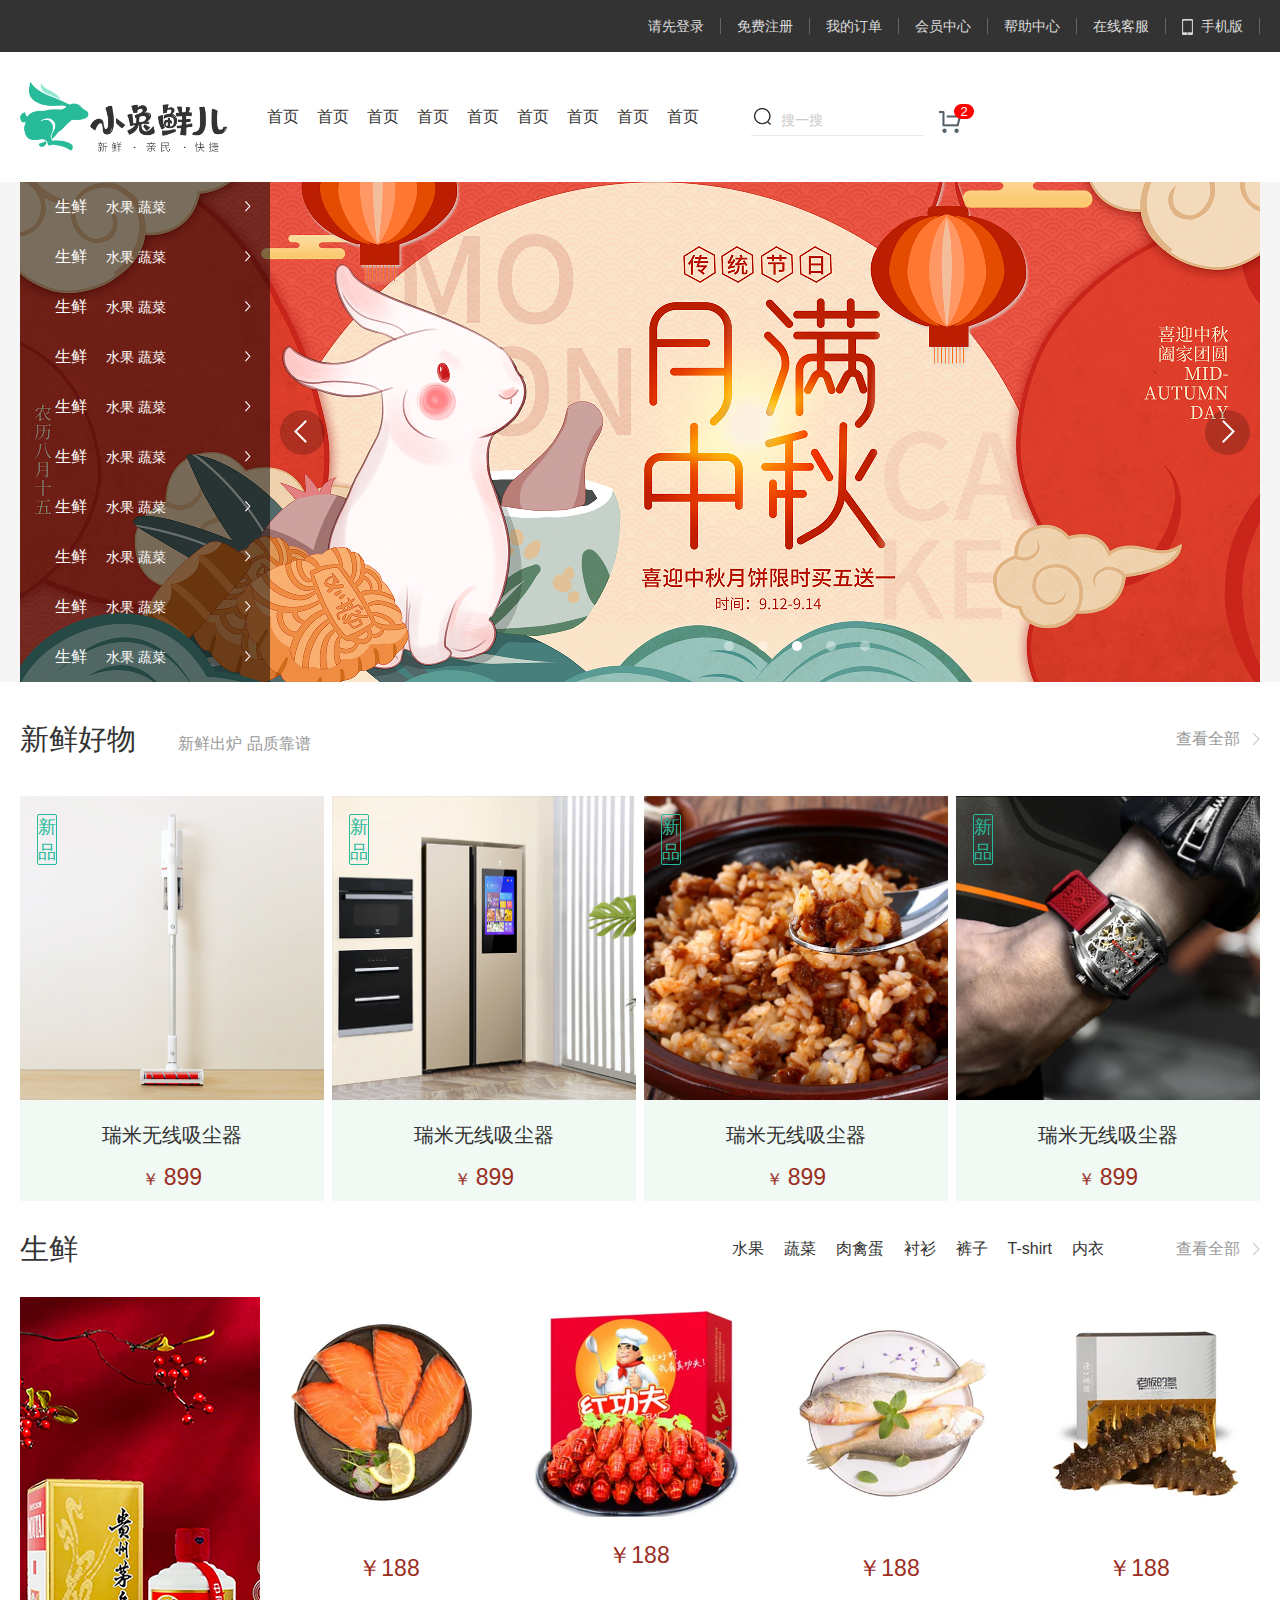
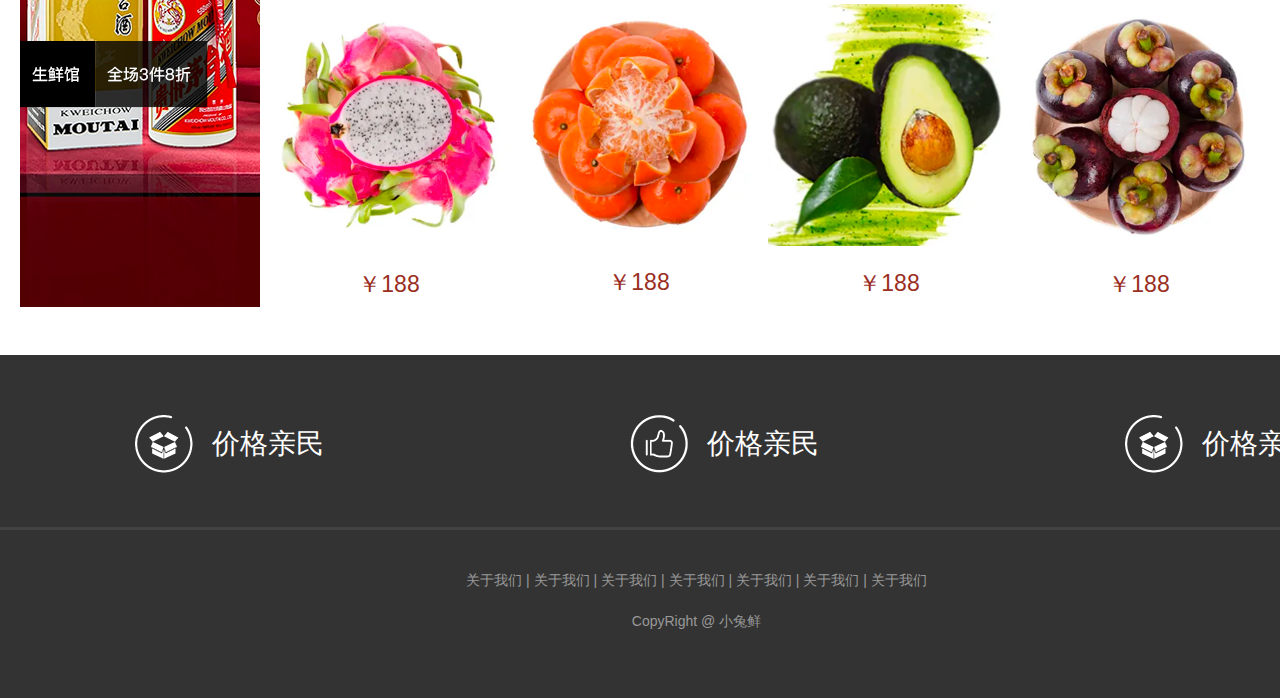
<file: index.html>
<!DOCTYPE html>
<html lang="en">
<head>
    <meta charset="UTF-8">
    <meta name="viewport" content="width=device-width, initial-scale=1.0,minimum-scale=1.0,maximum-scale=1.0,user-scalable=no,viewport-fit=cover">
    <meta name="description" content="小兔鲜官网，致力于打造全球最大的食品电商平台">
    <meta name="keywords" content="小兔鲜，食品，生鲜，服饰，家电，电商，购物">
    <title>小兔鲜-新鲜、惠民、快捷！</title>
    <link rel="stylesheet" href="./css/base.css">
    <link rel="stylesheet" href="./css/common.css">
    <link rel="stylesheet" href="./css/index.css">
    <link rel="shortcut icon" href="favicon.ico" type="image/x-icon">
</head>
<body>
    <!-- 快捷导航 -->
    <div class="shortcut">
        <div class="wrapper">
            <ul class="fr">
                <li><a href="#">请先登录</a></li>
                <li><a href="#">免费注册</a></li>
                <li><a href="#">我的订单</a></li>
                <li><a href="#">会员中心</a></li>
                <li><a href="#">帮助中心</a></li>
                <li><a href="#">在线客服</a></li>
                <li><a href="#"><span></span>手机版</a></li>
            </ul>
        </div>
    </div>

    <!-- 头部 -->
    <div class="header wrapper">
        <div class="logo">
            <h1><a href="#">小兔鲜</a></h1>
        </div>
        <div class="nav">
            <ul>
                <li><a href="#">首页</a></li>
                <li><a href="#">首页</a></li>
                <li><a href="#">首页</a></li>
                <li><a href="#">首页</a></li>
                <li><a href="#">首页</a></li>
                <li><a href="#">首页</a></li>
                <li><a href="#">首页</a></li>
                <li><a href="#">首页</a></li>
                <li><a href="#">首页</a></li>
            </ul>
        </div>
        <div class="search">
            <input type="text" placeholder="搜一搜">
            <!-- 放大镜 -->
            <span></span>
        </div>
        <div class="car">
            <span>2</span>
        </div>
    </div>

    <!-- banner -->
    <div class="banner">
        <div class="wrapper">
            <ul>
                <li><a href="#"><img src="./uploads/banner_1.png" alt=""></a></li>
            </ul>
            <!-- 侧导航 -->
            <div class="aside">
                <ul>
                    <li><a href="#">生鲜 <span>水果 蔬菜</span></a></li>
                    <li><a href="#">生鲜 <span>水果 蔬菜</span></a></li>
                    <li><a href="#">生鲜 <span>水果 蔬菜</span></a></li>
                    <li><a href="#">生鲜 <span>水果 蔬菜</span></a></li>
                    <li><a href="#">生鲜 <span>水果 蔬菜</span></a></li>
                    <li><a href="#">生鲜 <span>水果 蔬菜</span></a></li>
                    <li><a href="#">生鲜 <span>水果 蔬菜</span></a></li>
                    <li><a href="#">生鲜 <span>水果 蔬菜</span></a></li>
                    <li><a href="#">生鲜 <span>水果 蔬菜</span></a></li>
                    <li><a href="#">生鲜 <span>水果 蔬菜</span></a></li>
                </ul>
            </div>

            <!-- 箭头 -->
            <a href="#" class="prev"></a>  
            <a href="#" class="next"></a>

            <!-- 圆点 -->
            <ol>
                <li></li>
                <li></li>
                <li class="current"></li>
                <li></li>
                <li></li>
            </ol>
        </div>
    </div>

    <!-- 新鲜好物 -->
    <div class="goods wrapper">
        <div class="hd">
            <h2>新鲜好物  <span>新鲜出炉 品质靠谱</span></h2>
            <a href="#">查看全部</a>
        </div>
        <div class="bd clearfix">
            <!-- li的父级未设置高，则需要清楚浮动的影响 -->
            <ul>
                <li><a href="#">
                        <img src="./uploads/new_goods_1.jpg" alt="">
                        <h3>瑞米无线吸尘器</h3>
                        <div>￥ <span>899</span></div>
                        <b>新品</b>
                    </a>
                </li>
                <li><a href="#">
                    <img src="./uploads/new_goods_2.jpg" alt="">
                    <h3>瑞米无线吸尘器</h3>
                    <div>￥ <span>899</span></div>
                    <b>新品</b>
                    </a>
                </li>
                <li><a href="#">
                    <img src="./uploads/new_goods_3.jpg" alt="">
                    <h3>瑞米无线吸尘器</h3>
                    <div>￥ <span>899</span></div>
                    <b>新品</b>
                    </a>
                </li>
                <li><a href="#">
                    <img src="./uploads/new_goods_4.jpg" alt="">
                    <h3>瑞米无线吸尘器</h3>
                    <div>￥ <span>899</span></div>
                    <b>新品</b>
                    </a>
                </li>
            </ul>

        </div>
    </div>

    <!-- 生鲜 -->
    <div class="fresh wrapper">
        <div class="hd">
            <h2>生鲜</h2>
            <a href="#" class="more">查看全部</a>
            <ul>
                <li><a href="#">水果</a></li>
                <li><a href="#">蔬菜</a></li>
                <li><a href="#">肉禽蛋</a></li>
                <li><a href="#">衬衫</a></li>
                <li><a href="#">裤子</a></li>
                <li><a href="#">T-shirt</a></li>
                <li><a href="#">内衣</a></li>
            </ul>
        </div>
        <div class="bd clearfix">
            <div class="left">
                <a href="#"><img src="./uploads/fresh_goods_cover.png" alt=""></a>
            </div>
            <div class="right">
                <ul>
                    <li>
                        <a href="#">
                            <img src="./uploads/fresh_goods_1.jpg" alt="">
                            <div>￥188</div>
                        </a>
                    </li>
                    <li>
                        <a href="#">
                            <img src="./uploads/fresh_goods_2.jpg" alt="">
                            <div>￥188</div>
                        </a>
                    </li>
                    <li>
                        <a href="#">
                            <img src="./uploads/fresh_goods_3.jpg" alt="">
                            <div>￥188</div>
                        </a>
                    </li>
                    <li>
                        <a href="#">
                            <img src="./uploads/fresh_goods_4.jpg" alt="">
                            <div>￥188</div>
                        </a>
                    </li>
                    <li>
                        <a href="#">
                            <img src="./uploads/fresh_goods_5.jpg" alt="">
                            <div>￥188</div>
                        </a>
                    </li>
                    <li>
                        <a href="#">
                            <img src="./uploads/fresh_goods_6.jpg" alt="">
                            <div>￥188</div>
                        </a>
                    </li>
                    <li>
                        <a href="#">
                            <img src="./uploads/fresh_goods_7.jpg" alt="">
                            <div>￥188</div>
                        </a>
                    </li>
                    <li>
                        <a href="#">
                            <img src="./uploads/fresh_goods_8.jpg" alt="">
                            <div>￥188</div>
                        </a>
                    

                </ul>
            </div>
        </div>
    </div>

        <br><br>
    <!-- 版权区域 -->
    <div class="footer">
        <div class="wrapper">
            <div class="top">
                <ul>
                    <li>
                        <span>价格亲民</span>
                    </li>
                    <li>
                        <span>价格亲民</span>
                    </li>
                    <li>
                        <span>价格亲民</span>
                    </li>
                </ul>
            </div>
            <div class="bottom">
                <p>
                <a href="#">关于我们</a> | 
                <a href="#">关于我们</a> | 
                <a href="#">关于我们</a> | 
                <a href="#">关于我们</a> | 
                <a href="#">关于我们</a> | 
                <a href="#">关于我们</a> | 
                <a href="#">关于我们</a> 
                </p>
                <p>CopyRight @ 小兔鲜</p>
            </div>
        </div>
    </div>
</body>
</html>
</file>
<file: css/base.css>
/* 清除默认样式的代码 */
/* 去除常见标签默认的 margin 和 padding */
body,
h1,
h2,
h3,
h4,
h5,
h6,
p,
ul,
ol,
li,
dl,
dt,
dd,
input {
  margin: 0;
  padding: 0;
}

/* 內减模式 */
* {
    box-sizing: border-box;
}

/* 设置网页统一的字体大小、行高、字体系列相关属性 */
body {
  font: 16px/1.5 "Helvetica Neue", Helvetica, Arial, "Microsoft Yahei",
    "Hiragino Sans GB", "Heiti SC", "WenQuanYi Micro Hei", sans-serif;
  color: #333;
}

/* 去除列表默认样式 */
ul,
ol {
  list-style: none;
}

/* 去除默认的倾斜效果 */
em,
i {
  font-style: normal;
}

/* 去除a标签默认下划线，并设置默认文字颜色 */
a {
  text-decoration: none;
  color: #333;
}

/* 设置img的垂直对齐方式为居中对齐，去除img默认下间隙 */
img {
  vertical-align: middle;
}

/* 去除input默认样式 */
input {
  border: none;
  outline: none;
  color: #333;
}

/* 左浮动 */
.fl {
  float: left;
}

/* 右浮动 */
.fr {
  float: right;
}

/* 双伪元素清除法 */
.clearfix::before,
.clearfix::after {
  content: "";
  display: table;
}
.clearfix::after {
  clear: both;
}
</file>
<file: css/common.css>
/* 版心 */
.wrapper{
    width: 1240px;
    margin: 0 auto;
}

/* 快捷导航 */
.shortcut{
    height: 52px;
    background-color: #333;
}

.shortcut .wrapper{
    height: 52px;
    /* background-color: pink; */
}

.shortcut .wrapper li{
    float: left;
    line-height: 52px;

}

.shortcut .wrapper a{
    padding: 0 16px;
    border-right: 1px solid #666;
    font-size: 14px;
    color: #dcdcdc;
}
/* 小手机图标 */
.shortcut .wrapper a span{
    display: inline-block;
    margin-right: 8px;
    width: 11px;
    height: 16px;
    background-image: url(../images/sprites.png);
    background-position: -160px -70px;
    vertical-align: middle;
}

/* 头部 */
.header{
    margin: 30px auto;
    height: 70px;
    /* background-color: pink; */
}

.logo{
    float: left;
    width: 207px;
    height: 70px;
    
}
/* logo seo */
.logo h1{
    width: 207px;
    height: 70px;
}

.logo h1 a{
    display: block;
    width: 207px;
    height: 70px;
    background-image: url(../images/logo.png);
    background-size: contain;
    font-size: 0;
}

/* 不给宽 */
.nav{
    float: left;
    margin-left: 40px;
    height: 70px;

}

.nav li{
    float: left;
    margin-right: 18px;
    line-height: 70px;
}
.nav li a{
    padding-bottom:7px ;
}
.nav li a:hover{
    color: #27ba9b;
    border-bottom: 1px solid #27ba9b;
}

.search{
    position: relative;
    float: left;
    margin-left: 34px;
    margin-top: 24px;
    width: 172px;
    height: 30px;
    border-bottom: 1px solid #e7e7e7;
}

.search input{
    padding-left: 30px;
    width: 172px;
    height: 29px;
}

.search input::placeholder{
    font-size: 14px;
    color: #ccc;
}

.search span{
    position: absolute;
    left: 2px;
    top: 1px;
    /* display: inline-block; */
    width: 18px;
    height: 18px;
    background-image: url(../images/sprites.png);
    background-position: -79px -69px;
}

.car{
    position: relative;
    float: left;
    margin-left: 15px;
    margin-top: 28px;
    width: 23px;
    height: 23px;
    background-image: url(../images/sprites.png);
    background-position: -119px -69px;
}
.car span{
    /* 绝对定位，盒子会具备行内块特点 */
    position: absolute;
    right: -13px;
    top: -6px;
    width: 20px;
    height: 15px;
    background-color: red;
    border-radius: 8px;
    font-size: 13px;
    color: #fff;
    text-align: center;
    line-height: 15px;
}

/* 版权 */
.footer{
    height: 343px;
    background-color: #333;
}

.footer .wrapper{
    width: 1393px;
}

.footer .top{
    padding-top: 60px;
    padding-left: 135px;
    height: 175px;
    border-bottom: 3px solid #434343;

}

.footer .top li{
    position: relative;
    float: left;
    margin-right: 300px;
    width: 195px;
    height: 58px;
    line-height: 58px;
}

.footer .top li:last-child{
    margin-right: 0;
}
/* 伪元素默认行内模式 */
.footer .top li::before{
    position: absolute;
    left: 0;
    top: 0;
    content: '';
    width: 58px;
    height: 58px;
    background-image: url(../images/sprites.png);
    vertical-align: middle;
}

.footer .top li:nth-child(2)::before{
   /* 其余继承 */
    background-position: -64px 0;
    

}
.footer .top li span{
    margin-left: 77px;
    font-size: 28px;
    color: #fff;

}

.footer .bottom{
    padding-top: 40px;
    color: #999;
    font-size: 14px;
    text-align: center;
    
}
/* .footer .bottom p{
    margin-bottom: 20px;
} */
.footer .bottom a{
    display: inline-block;
    color: #999;
    font-size: 14px;
    margin-bottom: 20px;
    
}
</file>
<file: css/index.css>
/* banner */
.banner{
    height: 500px;
    background-color: #f5f5f5;
}

.banner .wrapper{
    position: relative;
    height: 500px;
    background-color: pink;
}

.banner .aside{
    position: absolute;
    left: 0;
    top: 0;
    width: 250px;
    height: 500px;
    background-color: rgba(0,0,0,.5);
}

.banner .aside li{
    height: 50px;
    line-height: 50px;
}

.banner .aside li a{
    position: relative;
    /* block 宽度和父级一样 */
    display: block;
    padding-left: 35px;
    padding-right: 19px;
    height: 50px;
    color: #fff;
    font-size: 16px;
}
.banner .aside li a span{
    margin-left: 15px;
    font-size: 14px;
}

.banner .aside li a:hover{
    background-color: #27ba9b;
}

.banner .aside li a::after{
    position: absolute;
    right: 19px;
    top: 19px;
    content: '';
    width: 6px;
    height: 11px;
    background-image: url(../images/sprites.png);
    background-position: -80px -110px;
}

/* 箭头 */
.prev,
.next{
    position: absolute;
    top: 228px;
    width: 45px;
    height: 45px;
    background-color: rgba(0,0,0,.2);
    background-image: url(../images/sprites.png);
    border-radius: 50%;
}

.prev{
    background-position: 14px -60px;
    left: 260px;
}

.next{
    background-position: -23px -60px;
    right: 10px;
}

/* 圆点 */
.banner ol{
    position: absolute;
    bottom: 31px;
    left: 680px;
    width: 200px;
    height: 10px;
}

.banner ol li{
    float: left;
    margin-left: 24px;
    width: 10px;
    height: 10px;
    background-color: rgba(255,255,255,.4);
    border-radius: 50%;
    /* 手型 */
    cursor: pointer;
}

/* .banner ol li:hover{
    background-color: #fff;
} */

.banner ol .current{
    background-color: #fff;
}

/* 新鲜好物 */
.goods .hd{
    height: 114px;
    line-height: 114px;
}

.goods .hd h2{
    float: left;
    height: 114px;
    font-size: 29px;
    font-weight: 400;

}
.goods .hd h2 span{
    margin-left: 34px;
    font-size: 16px;
    color: #999;
}
.goods .hd a{
    float: right;
    color: #999;
}

.goods .hd a::after{
    content: '';
    display: inline-block;
    margin-left: 13px;
    width: 7px;
    height: 13px;
    background-image: url(../images/sprites.png);
    background-position: 0 -110px;
    vertical-align: middle;
}

.goods .bd li{
    position: relative;
    float: left;
    margin-right: 8px;
    width: 304px;
    height: 405px;
    background-color: #f0f9f4;
    text-align: center;
}
.goods .bd li h3{
    margin-top: 20px;
    margin-bottom: 10px;
    font-size: 20px;
    font-weight: normal;

}

.goods .bd li div{
    color: #9a2e1f;
    font-size: 17px;

}
.goods .bd li div span{
    font-size: 23px;
}
.goods .bd li:last-child{
    margin-right: 0;
}

.goods .bd li img{
    width: 304px;
}

.goods .bd li b{
    position: absolute;
    left: 17px;
    top: 18px;
    width: 20px;
    height: 51px;
    border: 1px solid #27ba9b;
    border-radius: 2px;
    font-size: 18px;
    color: #27ba9b;
    font-weight: normal;
    line-height: 25px;
}

/* 生鲜 */
.fresh .hd{
    height: 96px;
    /* background-color: pink; */
    line-height: 96px;
}

.fresh .hd h2{
    float: left;
    height: 96px;
    font-size: 29px;
    font-weight: 400;
}


.fresh .hd .more{
    float: right;
    color: #999;
}


.fresh .hd .more::after{
    content: '';
    display: inline-block;
    margin-left: 13px;
    width: 7px;
    height: 13px;
    background-image: url(../images/sprites.png);
    background-position: 0 -110px;
    vertical-align: middle;
}

.fresh .hd ul{
    float: right;
    margin-right: 65px;
}

.fresh .hd ul li{
    float: left;
}

.fresh .hd ul li a{
    margin-left: 6px;
    padding: 2px 7px;
}

.fresh .hd  li a:hover{
    background-color: #27ba9b;
    color: #fff;
}

.fresh .bd .left{
    float: left;
    width: 240px;
    height: 610px;
}
.fresh .bd .right{
    float: left;
    width: 1000px;
    height: 610px;

}

.fresh .bd .right li{
    float: left;
    margin-left: 8px;
    margin-bottom: 5px;
    /* background-color: #87ceed; */
    width: 242px;
    height: 302px;
}

.fresh .bd .right li img{
    width: 242px;
}
.fresh .bd .right li div{
    margin-top: 20px;
    text-align: center;
    color: #9a2e1f;
    font-size: 23px;
}
</file>
